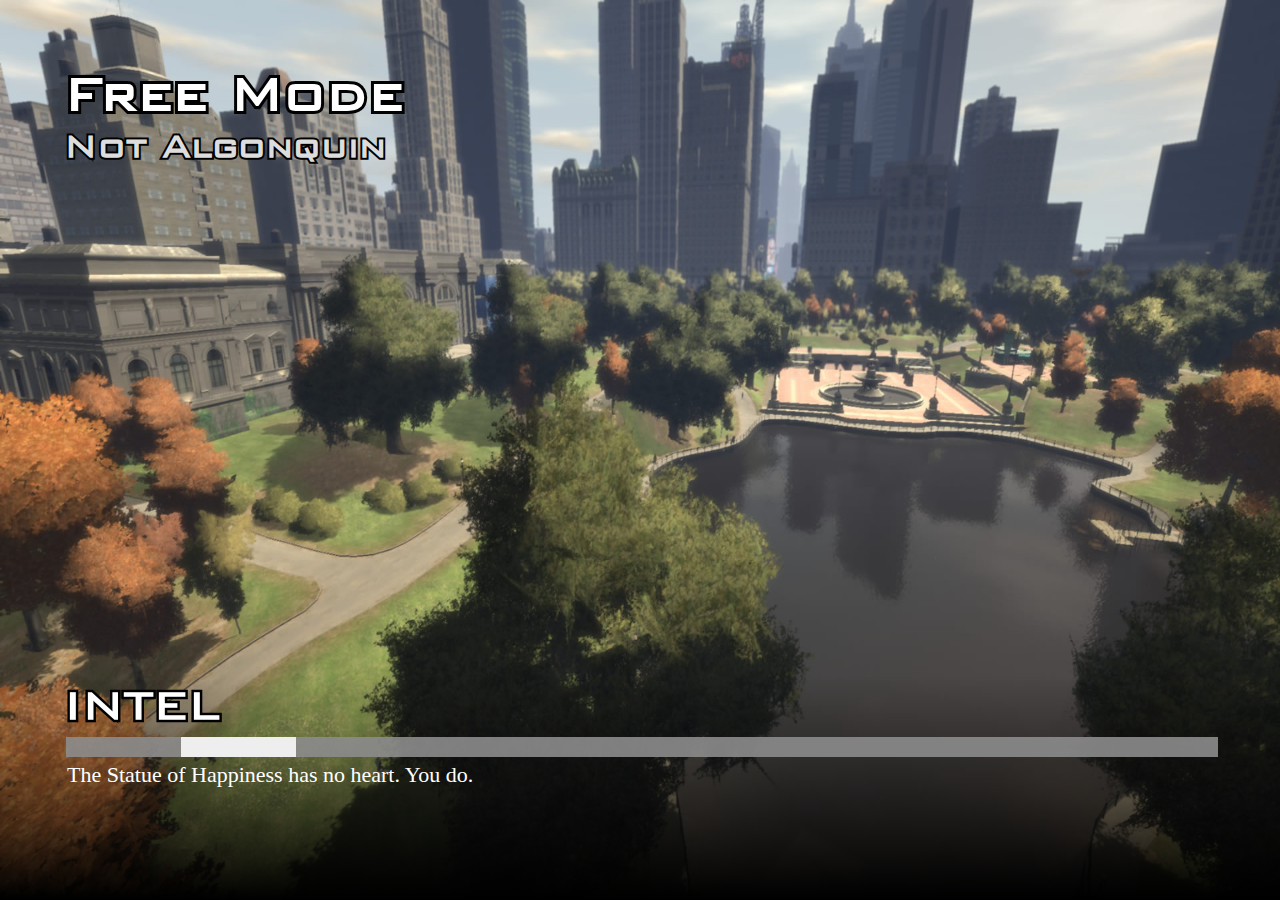
<file: server-data/resources/[test]/example-loadscreen/index.html>
<html>
    <head>
        <link href="keks.css" rel="stylesheet" type="text/css" />
    </head>
    <body>
        <div class="backdrop">
            <div class="top">
                <h1 title="Free Mode">Free Mode</h1>
                <h2 title="Not Algonquin">Not Algonquin</h2>
            </div>

            <div class="letni">
                <h2 title="INTEL">Intel</h2>
                <h3></h3>
                <div class="loadbar"><div class="thingy"></div></div>
                <p>The Statue of Happiness has no heart. You do.</p>
            </div>
            <div class="bottom">
                <div id="gradient">
                </div>
            </div>
        </div>

<script type="text/javascript">
// this will actually restart the loading bar a lot, making multiple loading bars is an exercise to the reader... for now.
// for a set of possible events, see https://github.com/citizenfx/fivem/blob/master/code/components/loading-screens-five/src/LoadingScreens.cpp
var count = 0;
var thisCount = 0;

const emoji = {
    INIT_BEFORE_MAP_LOADED: [ '🍉' ],
    INIT_AFTER_MAP_LOADED: [ '🍋', '🍊' ],
    INIT_SESSION: [ '🍐', '🍅', '🍆' ],
};

const handlers = {
    startInitFunctionOrder(data)
    {
        count = data.count;

        document.querySelector('.letni h3').innerHTML += emoji[data.type][data.order - 1] || '';
    },

    initFunctionInvoking(data)
    {
        document.querySelector('.thingy').style.left = '0%';
        document.querySelector('.thingy').style.width = ((data.idx / count) * 100) + '%';
    },

    startDataFileEntries(data)
    {
        count = data.count;

        document.querySelector('.letni h3').innerHTML += "\u{1f358}";
    },

    performMapLoadFunction(data)
    {
        ++thisCount;

        document.querySelector('.thingy').style.left = '0%';
        document.querySelector('.thingy').style.width = ((thisCount / count) * 100) + '%';
    },

    onLogLine(data)
    {
        document.querySelector('.letni p').innerHTML = data.message + "..!";
    }
};

window.addEventListener('message', function(e)
{
    (handlers[e.data.eventName] || function() {})(e.data);
});
</script>
    </body>
</html>
</file>
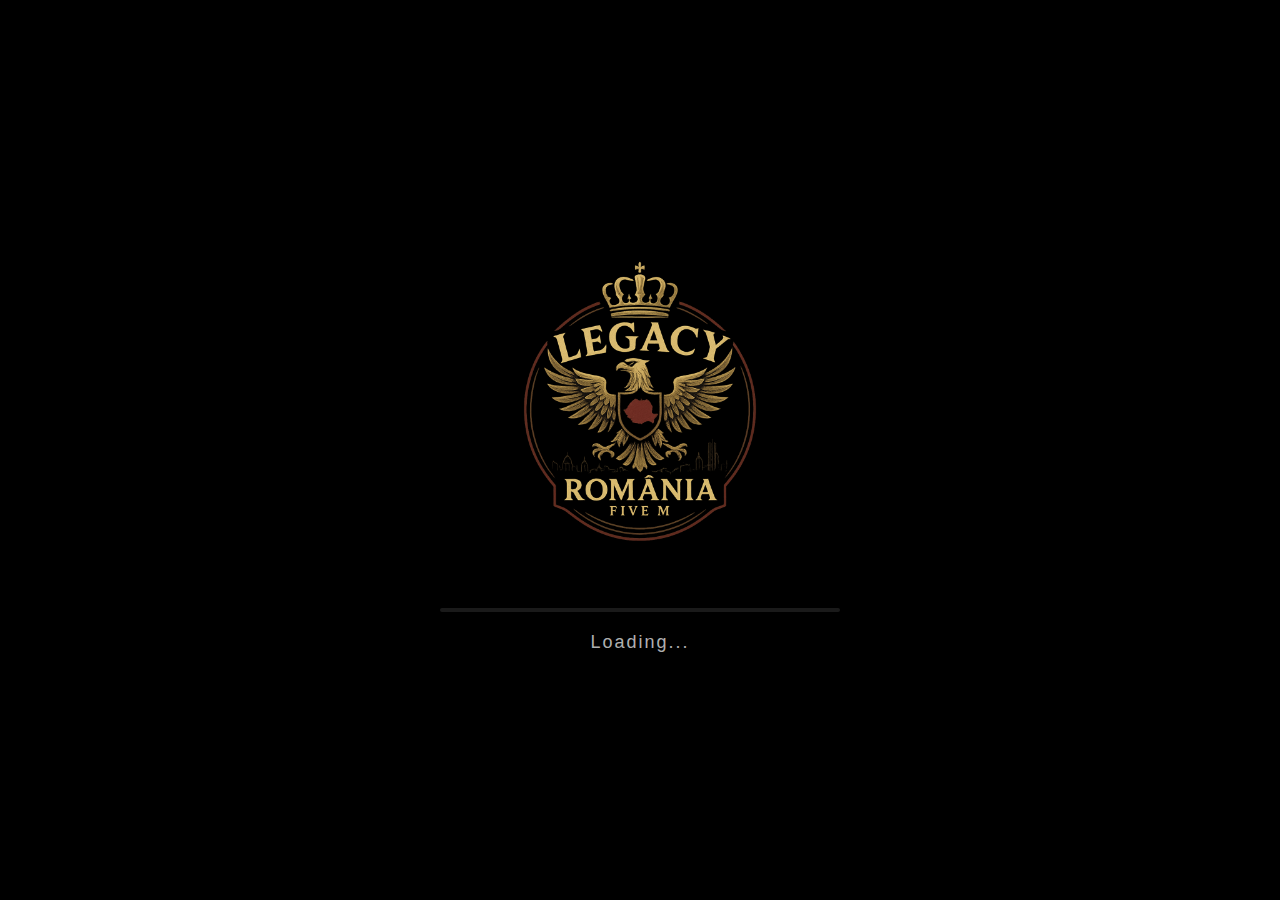
<file: server-data/resources/[local]/loading-screen/html/index.html>
<!DOCTYPE html>
<html lang="en">
<head>
    <meta charset="UTF-8">
    <meta name="viewport" content="width=device-width, initial-scale=1.0">
    <title>Loading</title>
    <link rel="stylesheet" href="style.css">
</head>
<body>
    <div class="loading-container">
        <img src="../assets/logo.png" alt="Legacy Romania" class="logo">
        <div class="loading-bar">
            <div class="loading-progress"></div>
        </div>
        <p class="loading-text">Loading...</p>
    </div>

    <script src="script.js"></script>
</body>
</html>
</file>
<file: server-data/resources/[test]/example-loadscreen/keks.css>
body
{
    margin: 0px;
    padding: 0px;
}

.backdrop
{
    position: relative;
    top: 0px;
    left: 0px;
    width: 100%;
    height: 100%;

    background-image: url(loadscreen.jpg);
    background-size: 100% 100%;
}

.bottom
{
    position: absolute;
    bottom: 0px;
    width: 100%;
    height: 100%;
}

#gradient
{
    position: absolute;
    bottom: 0px;
    width: 100%;

    height: 25%;

    background: linear-gradient(to bottom, rgba(0, 0, 0, 0) 0%, rgba(0, 0, 0, 1) 100%);
}

@font-face {
    font-family: 'BankGothic';
    src: url('bankgothic.ttf') format('truetype');
    font-weight: normal;
    font-style: normal;
}

h1, h2 {
  position: relative;
  background: transparent;
  z-index: 0;
}
/* add a single stroke */
h1:before, h2:before {
  content: attr(title);
  position: absolute;
  -webkit-text-stroke: 0.1em #000;
  left: 0;
  z-index: -1;
}


.letni
{
    position: absolute;
    left: 5%;
    right: 5%;
    bottom: 10%;

    z-index: 5;

    color: #fff;

    font-family: "Segoe UI";
}

.letni p
{
    font-size: 22px;

    margin-left: 3px;

    margin-top: 0px;
}

.letni h2, .letni h3
{
    font-family: BankGothic;

    text-transform: uppercase;

    font-size: 50px;

    margin: 0px;

    display: inline-block;
}

.top
{
    color: #fff;

    position: absolute;
    top: 7%;
    left: 5%;
    right: 5%;
}

.top h1
{
    font-family: BankGothic;
    font-size: 60px;

    margin: 0px;
}

.top h2
{
    font-family: BankGothic;
    font-size: 40px;

    margin: 0px;

    color: #ddd;
}

.loadbar
{
    width: 100%;
    background-color: rgba(140, 140, 140, .9);
    height: 20px;

    margin-left: 2px;
    margin-right: 3px;

    margin-top: 5px;
    margin-bottom: 5px;

    overflow: hidden;

    position: relative;

    display: block;
}

.thingy
{
    width: 10%;
    background-color: #eee;
    height: 20px;

    position: absolute;
    left: 10%;
}
</file>
<file: server-data/resources/[local]/loading-screen/html/style.css>
* {
    margin: 0;
    padding: 0;
    box-sizing: border-box;
}

body {
    background-color: #000000;
    font-family: 'Segoe UI', Tahoma, Geneva, Verdana, sans-serif;
    overflow: hidden;
    display: flex;
    justify-content: center;
    align-items: center;
    height: 100vh;
    width: 100vw;
}

.loading-container {
    display: flex;
    flex-direction: column;
    align-items: center;
    justify-content: center;
    text-align: center;
    animation: fadeIn 1s ease-in;
}

@keyframes fadeIn {
    from {
        opacity: 0;
    }
    to {
        opacity: 1;
    }
}

.logo {
    max-width: 400px;
    width: 80%;
    height: auto;
    margin-bottom: 40px;
    animation: pulse 2s ease-in-out infinite;
}

@keyframes pulse {
    0%, 100% {
        transform: scale(1);
        opacity: 1;
    }
    50% {
        transform: scale(1.05);
        opacity: 0.8;
    }
}

.loading-bar {
    width: 400px;
    max-width: 80vw;
    height: 4px;
    background-color: rgba(255, 255, 255, 0.1);
    border-radius: 2px;
    overflow: hidden;
    margin-bottom: 20px;
}

.loading-progress {
    height: 100%;
    background: linear-gradient(90deg, #6366f1, #8b5cf6, #6366f1);
    background-size: 200% 100%;
    animation: loading 2s linear infinite;
    width: 0%;
    transition: width 0.3s ease;
}

@keyframes loading {
    0% {
        background-position: 200% 0;
    }
    100% {
        background-position: -200% 0;
    }
}

.loading-text {
    color: rgba(255, 255, 255, 0.7);
    font-size: 18px;
    font-weight: 300;
    letter-spacing: 2px;
}
</file>
